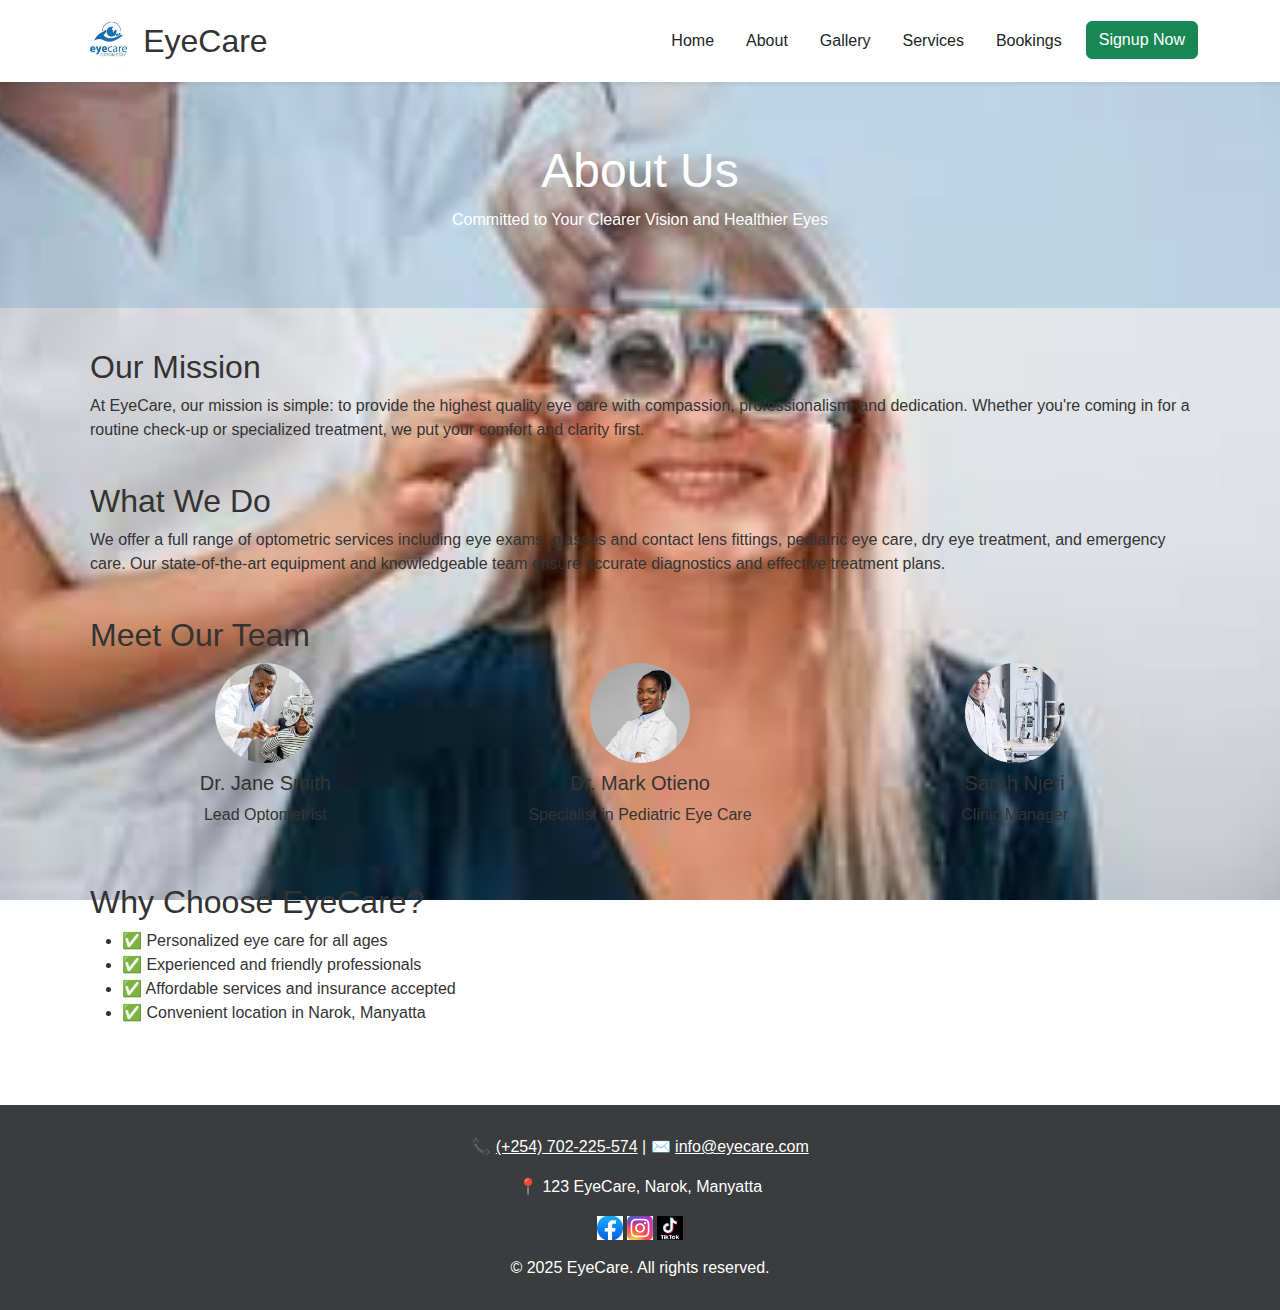
<file: aboutus.html>
<!DOCTYPE html>
<html lang="en">
<head>
  <meta charset="UTF-8" />
  <meta name="viewport" content="width=device-width, initial-scale=1.0"/>
  <title>About Us | EyeCare</title>

  <!-- Bootstrap CSS -->
  <link href="https://cdn.jsdelivr.net/npm/bootstrap@5.3.0/dist/css/bootstrap.min.css" rel="stylesheet">

  <!-- Bootstrap JS Bundle -->
  <script src="https://cdn.jsdelivr.net/npm/bootstrap@5.3.0/dist/js/bootstrap.bundle.min.js"></script>

  <style>
    body {
      font-family: Arial, sans-serif;
      background: url("back.jpeg") no-repeat center center fixed;
      background-size: cover;
      margin: 0;
      padding: 0;
      color: #333;
    
    }

    .about-header {
      background-color: #0077cc2a;
      color: white;
      padding: 60px 20px;
      text-align: center;
    }

    .about-header h1 {
      font-size: 3rem;
    }

    .about-content {
      padding: 40px 20px;
    }

    .about-section {
      margin-bottom: 40px;
    }

    .team-member {
      text-align: center;
    }

    .team-member img {
      width: 100px;
      height: 100px;
      object-fit: cover;
      border-radius: 50%;
    }

    footer {
      background-color: #3a3c3d;
      color: white;
      text-align: center;
      padding: 30px 20px;
    }

    a {
      color: #fff;
    }

    a:hover {
      text-decoration: underline;
    }
  </style>
</head>
<body>

  <!-- Header / Navbar -->
  <header class="bg-white shadow-sm">
    <div class="container d-flex justify-content-between align-items-center py-3">
      <div class="logo d-flex align-items-center">
        <a href="home.html">
          <img src="logo.jpeg" alt="EyeCare Logo" height="50">
        </a>
        <h2 class="ms-2 mb-0">EyeCare</h2>
      </div>

      <nav>
        <ul class="nav">
          <li class="nav-item"><a class="nav-link text-dark" href="home.html">Home</a></li>
          <li class="nav-item"><a class="nav-link text-dark" href="aboutus.html">About</a></li>
          <li class="nav-item"><a class="nav-link text-dark" href="#">Gallery</a></li>
          <li class="nav-item"><a class="nav-link text-dark" href="#">Services</a></li>
          <li class="nav-item"><a class="nav-link text-dark" href="booking.html">Bookings</a></li>
          <li class="nav-item"><a href="accounts.html" class="btn btn-success ms-2">Signup Now</a></li>
        </ul>
      </nav>
    </div>
  </header>

  <!-- About Us Hero -->
  <div class="about-header">
    <h1>About Us</h1>
    <p>Committed to Your Clearer Vision and Healthier Eyes</p>
  </div>

  <!-- About Content -->
  <div class="container about-content">
    
    <div class="about-section">
      <h2>Our Mission</h2>
      <p>At EyeCare, our mission is simple: to provide the highest quality eye care with compassion, professionalism, and dedication. Whether you're coming in for a routine check-up or specialized treatment, we put your comfort and clarity first.</p>
    </div>

    <div class="about-section">
      <h2>What We Do</h2>
      <p>We offer a full range of optometric services including eye exams, glasses and contact lens fittings, pediatric eye care, dry eye treatment, and emergency care. Our state-of-the-art equipment and knowledgeable team ensure accurate diagnostics and effective treatment plans.</p>
    </div>

    <div class="about-section">
      <h2>Meet Our Team</h2>
      <div class="row text-center">
        <div class="col-md-4 team-member">
          <img src="doc1.jpeg" alt="Dr. Jane Smith">
          <h5 class="mt-2">Dr. Jane Smith</h5>
          <p>Lead Optometrist</p>
        </div>
        <div class="col-md-4 team-member">
          <img src="doc3.jpeg" alt="Dr. Mark Otieno">
          <h5 class="mt-2">Dr. Mark Otieno</h5>
          <p>Specialist in Pediatric Eye Care</p>
        </div>
        <div class="col-md-4 team-member">
          <img src="doc2.jpeg" alt="Sarah Njeri">
          <h5 class="mt-2">Sarah Njeri</h5>
          <p>Clinic Manager</p>
        </div>
      </div>
    </div>

    <div class="about-section">
      <h2>Why Choose EyeCare?</h2>
      <ul>
        <li>✅ Personalized eye care for all ages</li>
        <li>✅ Experienced and friendly professionals</li>
        <li>✅ Affordable services and insurance accepted</li>
        <li>✅ Convenient location in Narok, Manyatta</li>
      </ul>
    </div>
  </div>

  <!-- Footer -->
  <footer>
    <p><strong>📞</strong> <a href="tel:+254702225574">(+254) 702-225-574</a> |
       <strong>✉️</strong> <a href="mailto:info@eyecare.com">info@eyecare.com</a></p>
    <p>📍 123 EyeCare, Narok, Manyatta</p>
    <div class="mt-3">
      <a href="#"><img src="fbicon.jpeg" alt="Facebook" height="24"></a>
      <a href="#"><img src="instaicon.jpeg" alt="Instagram" height="24"></a>
      <a href="#"><img src="tikicon.png" alt="TikTok" height="24"></a>
    </div>
    <p class="mt-3 mb-0">&copy; 2025 EyeCare. All rights reserved.</p>
  </footer>

</body>
</html>
</file>
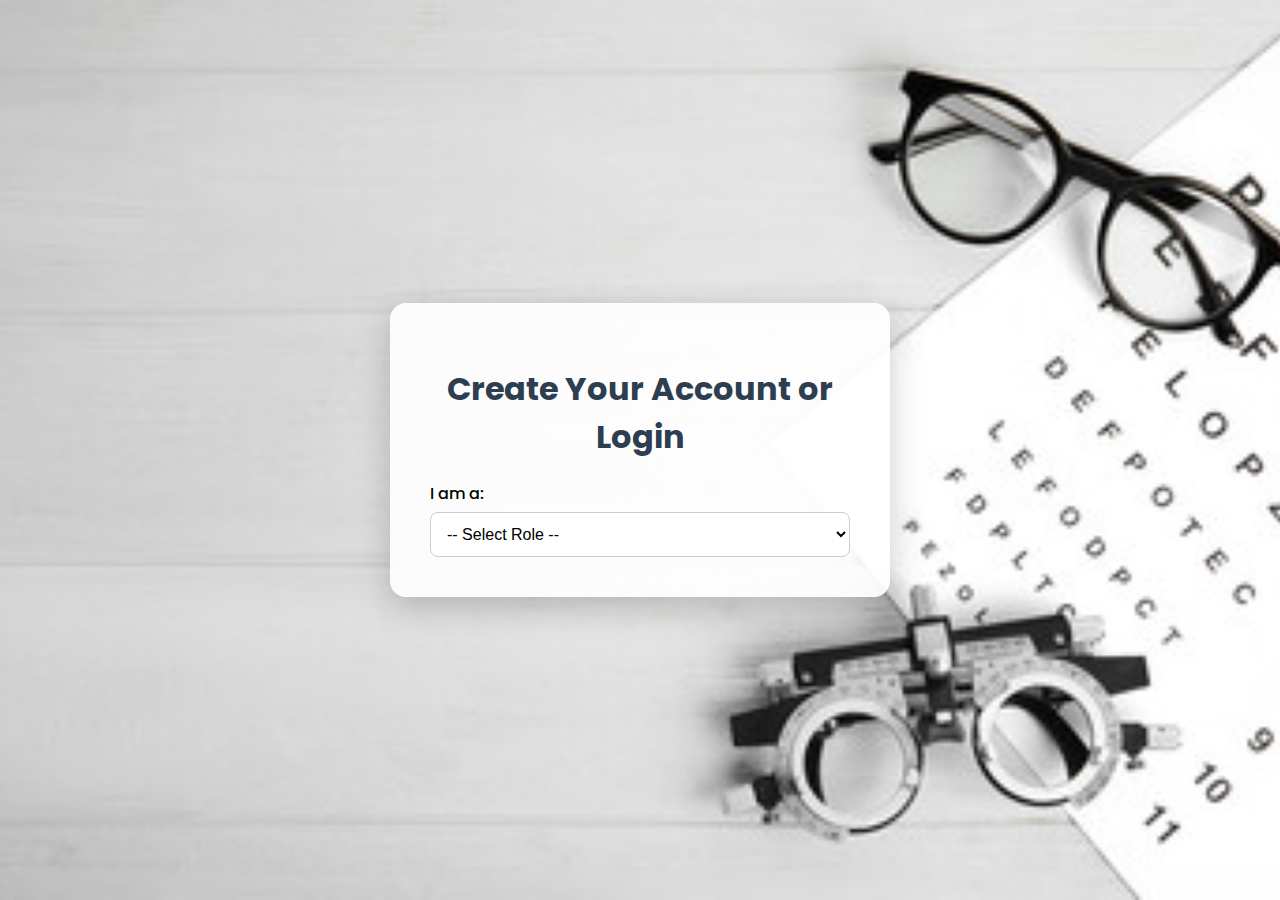
<file: accounts.html>
<!DOCTYPE html>
<html lang="en">
<head>
  <meta charset="UTF-8" />
  <title>Signup & Login Page</title>
  <meta name="viewport" content="width=device-width, initial-scale=1" />

  <!-- Google Font -->
  <link href="https://fonts.googleapis.com/css2?family=Poppins:wght@300;500;600&display=swap" rel="stylesheet" />

  <style>
    * {
      box-sizing: border-box;
    }
    body {
      margin: 0;
      font-family: 'Poppins', sans-serif;
      background: url("bac.jpg") no-repeat center center fixed;
      background-size: cover;
      display: flex;
      justify-content: center;
      align-items: center;
      min-height: 100vh;
    }
    .container {
      background: rgba(255, 255, 255, 0.9);
      padding: 40px;
      border-radius: 16px;
      box-shadow: 0 10px 35px rgba(0, 0, 0, 0.2);
      width: 100%;
      max-width: 500px;
      animation: fadeIn 1s ease-in-out;
    }
    @keyframes fadeIn {
      from {
        opacity: 0;
        transform: translateY(20px);
      }
      to {
        opacity: 1;
        transform: translateY(0);
      }
    }
    h1,
    h2 {
      text-align: center;
      color: #2c3e50;
      margin-bottom: 20px;
    }
    label {
      font-weight: 500;
      margin-top: 15px;
      display: block;
    }
    input,
    select {
      width: 100%;
      padding: 12px;
      margin-top: 6px;
      border: 1px solid #ccc;
      border-radius: 8px;
      font-size: 1em;
      background-color: #f9f9f9;
      transition: border-color 0.3s;
    }
    input:focus,
    select:focus {
      outline: none;
      border-color: #3498db;
    }
    select {
      background-color: #fff;
    }
    button {
      margin-top: 20px;
      width: 100%;
      padding: 12px;
      border: none;
      background-color: #3498db;
      color: white;
      font-size: 1em;
      border-radius: 8px;
      cursor: pointer;
      transition: background-color 0.3s;
    }
    button:hover {
      background-color: #2980b9;
    }
    .role-form {
      display: none;
    }
    .error {
      color: red;
      font-size: 0.9em;
      margin-top: 5px;
    }
    .form-section {
      margin-top: 20px;
    }
    .toggle-login-signup {
      margin-top: 15px;
      text-align: center;
      font-size: 0.9em;
      color: #555;
    }
    .toggle-login-signup a {
      color: #3498db;
      cursor: pointer;
      text-decoration: none;
      font-weight: 600;
    }
    .toggle-login-signup a:hover {
      text-decoration: underline;
    }
  </style>
</head>
<body>
  <div class="container">
    <h1>Create Your Account or Login</h1>

    <label for="role">I am a:</label>
    <select id="role" onchange="onRoleChange()">
      <option value="">-- Select Role --</option>
      <option value="doctor">Doctor</option>
      <option value="patient">Patient</option>
    </select>

    <!-- Doctor Signup -->
    <form
      id="doctorSignupForm"
      class="role-form form-section"
      onsubmit="return validateDoctorForm()"
      action="http://localhost:8000/signup_doctor.php"
      method="POST"
    >
      <h2>Doctor Signup</h2>

      <label>Full Name</label>
      <input type="text" name="name" required />

      <label>Email</label>
      <input type="email" id="doctorSignupEmail" name="email" required />

      <label>Specialization</label>
      <input type="text" name="specialization" required />

      <label>Medical License No</label>
      <input type="text" name="license" required />

      <label>Password</label>
      <input type="password" id="doctorSignupPassword" name="password" required />

      <span id="doctorSignupError" class="error"></span>

      <button type="submit">Register as Doctor</button>

      <div class="toggle-login-signup">
        Already have an account?
        <a onclick="switchForm('doctor', 'login')">Login here</a>
      </div>
    </form>

    <!-- Doctor Login -->
    <form
      id="doctorLoginForm"
      class="role-form form-section"
      onsubmit="return validateDoctorLogin()"
      action="http://localhost:8000/login_doctor.php"
      method="POST"
    >
      <h2>Doctor Login</h2>

      <label>Email</label>
      <input type="email" id="doctorLoginEmail" name="email" required />

      <label>Password</label>
      <input type="password" id="doctorLoginPassword" name="password" required />

      <span id="doctorLoginError" class="error"></span>

      <button type="submit">Login as Doctor</button>

      <div class="toggle-login-signup">
        Don't have an account?
        <a onclick="switchForm('doctor', 'signup')">Sign up here</a>
      </div>
    </form>

    <!-- Patient Signup -->
    <form
    id="patientSignupForm"
    class="role-form form-section"
    onsubmit="return validatePatientForm()"
    action="http://localhost:8000/signup_patient.php"
    method="POST"
  >
  
      <h2>Patient Signup</h2>

      <label>Full Name</label>
      <input type="text" name="name" required />

      <label>Email</label>
      <input type="email" id="patientSignupEmail" name="email" required />

      <label>Age</label>
      <input type="number" name="age" required />

      <label>Gender</label>
      <select name="gender" required>
        <option value="">Select</option>
        <option value="male">Male</option>
        <option value="female">Female</option>
        <option value="other">Other</option>
      </select>

      <label>Password</label>
      <input type="password" id="patientSignupPassword" name="password" required />

      <span id="patientSignupError" class="error"></span>

      <button type="submit">Register as Patient</button>

      <div class="toggle-login-signup">
        Already have an account?
        <a onclick="switchForm('patient', 'login')">Login here</a>
      </div>
    </form>

    <!-- Patient Login -->
    <form
      id="patientLoginForm"
      class="role-form form-section"
      onsubmit="return validatePatientLogin()"
      action="http://localhost:8000/login_patient.php"
      method="POST"
    >
      <h2>Patient Login</h2>

      <label>Email</label>
      <input type="email" id="patientLoginEmail" name="email" required />

      <label>Password</label>
      <input type="password" id="patientLoginPassword" name="password" required />

      <span id="patientLoginError" class="error"></span>

      <button type="submit">Login as Patient</button>

      <div class="toggle-login-signup">
        Don't have an account?
        <a onclick="switchForm('patient', 'signup')">Sign up here</a>
      </div>
    </form>
  </div>

  <script>
    // Show relevant form on role select
    function onRoleChange() {
      const role = document.getElementById('role').value;
      if (!role) {
        hideAllForms();
        return;
      }
      // Default show Signup form on role change
      switchForm(role, 'signup');
    }

    function hideAllForms() {
      ['doctorSignupForm', 'doctorLoginForm', 'patientSignupForm', 'patientLoginForm'].forEach(
        (id) => (document.getElementById(id).style.display = 'none')
      );
    }

    // Toggle between signup and login forms
    function switchForm(role, formType) {
      hideAllForms();
      const formId = role + (formType === 'signup' ? 'SignupForm' : 'LoginForm');
      document.getElementById(formId).style.display = 'block';
    }

    // Validation for doctor signup
    function validateDoctorForm() {
      const email = document.getElementById('doctorSignupEmail').value;
      const password = document.getElementById('doctorSignupPassword').value;
      const errorSpan = document.getElementById('doctorSignupError');

      if (!email.includes('@')) {
        errorSpan.textContent = 'Please enter a valid email.';
        return false;
      }
      if (password.length < 6) {
        errorSpan.textContent = 'Password must be at least 6 characters.';
        return false;
      }
      errorSpan.textContent = '';
      return true;
    }

    // Validation for doctor login
    function validateDoctorLogin() {
      const email = document.getElementById('doctorLoginEmail').value;
      const password = document.getElementById('doctorLoginPassword').value;
      const errorSpan = document.getElementById('doctorLoginError');

      if (!email.includes('@')) {
        errorSpan.textContent = 'Please enter a valid email.';
        return false;
      }
      if (password.length < 6) {
        errorSpan.textContent = 'Password must be at least 6 characters.';
        return false;
      }
      errorSpan.textContent = '';
      return true;
    }

    // Validation for patient signup
    function validatePatientForm() {
      const email = document.getElementById('patientSignupEmail').value;
      const password = document.getElementById('patientSignupPassword').value;
      const errorSpan = document.getElementById('patientSignupError');

      if (!email.includes('@')) {
        errorSpan.textContent = 'Please enter a valid email.';
        return false;
      }
      if (password.length < 6) {
        errorSpan.textContent = 'Password must be at least 6 characters.';
        return false;
      }
      errorSpan.textContent = '';
      return true;
    }

    // Validation for patient login
    function validatePatientLogin() {
      const email = document.getElementById('patientLoginEmail').value;
      const password = document.getElementById('patientLoginPassword').value;
      const errorSpan = document.getElementById('patientLoginError');

      if (!email.includes('@')) {
        errorSpan.textContent = 'Please enter a valid email.';
        return false;
      }
      if (password.length < 6) {
        errorSpan.textContent = 'Password must be at least 6 characters.';
        return false;
      }
      errorSpan.textContent = '';
      return true;
    }

    // Initialize: hide all forms at page load
    window.onload = () => {
      hideAllForms();
    };
  </script>
</body>
</html>
</file>
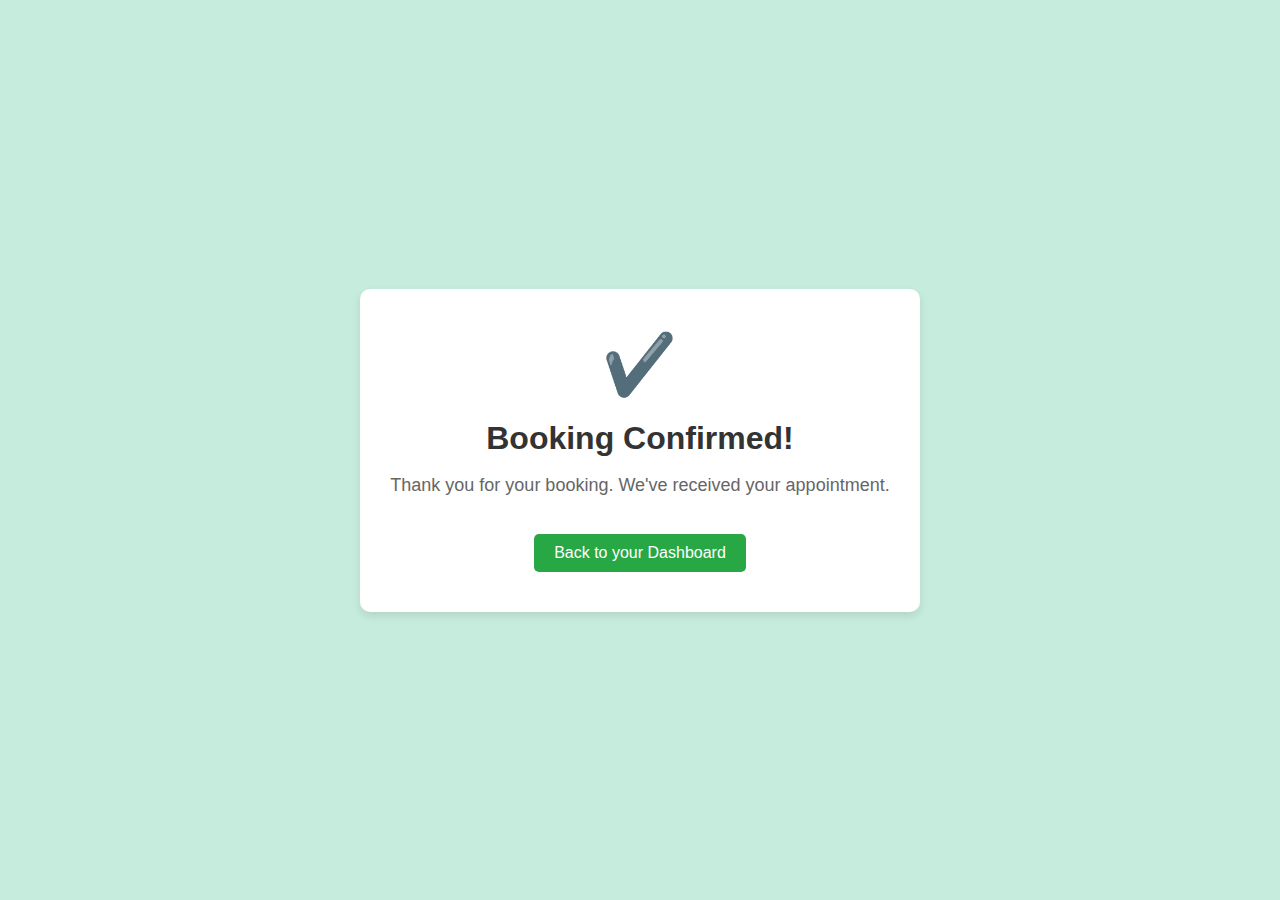
<file: booking-success.html>
<!DOCTYPE html>
<html lang="en">
<head>
  <meta charset="UTF-8">
  <meta name="viewport" content="width=device-width, initial-scale=1">
  <title>Booking Successful</title>
  <style>
    body {
      font-family: Arial, sans-serif;
      background-color: #c6ecde;
      margin: 0;
      padding: 0;
      display: flex;
      flex-direction: column;
      justify-content: center;
      align-items: center;
      height: 100vh;
    }
    .success-container {
      background: white;
      padding: 40px 30px;
      border-radius: 10px;
      text-align: center;
      box-shadow: 0 4px 8px rgba(0,0,0,0.1);
    }
    .success-icon {
      font-size: 60px;
      color: green;
    }
    h1 {
      margin: 20px 0 10px;
      color: #333;
    }
    p {
      font-size: 18px;
      color: #666;
    }
    a.button {
      display: inline-block;
      margin-top: 20px;
      padding: 10px 20px;
      background-color: #28a745;
      color: white;
      text-decoration: none;
      border-radius: 5px;
    }
    a.button:hover {
      background-color: #218838;
    }
  </style>
</head>
<body>
  <div class="success-container">
    <div class="success-icon">✔️</div>
    <h1>Booking Confirmed!</h1>
    <p>Thank you for your booking. We've received your appointment.</p>
    <a href="patient_dashboard.html" class="button">Back to your Dashboard</a>
  </div>
</body>
</html>
</file>
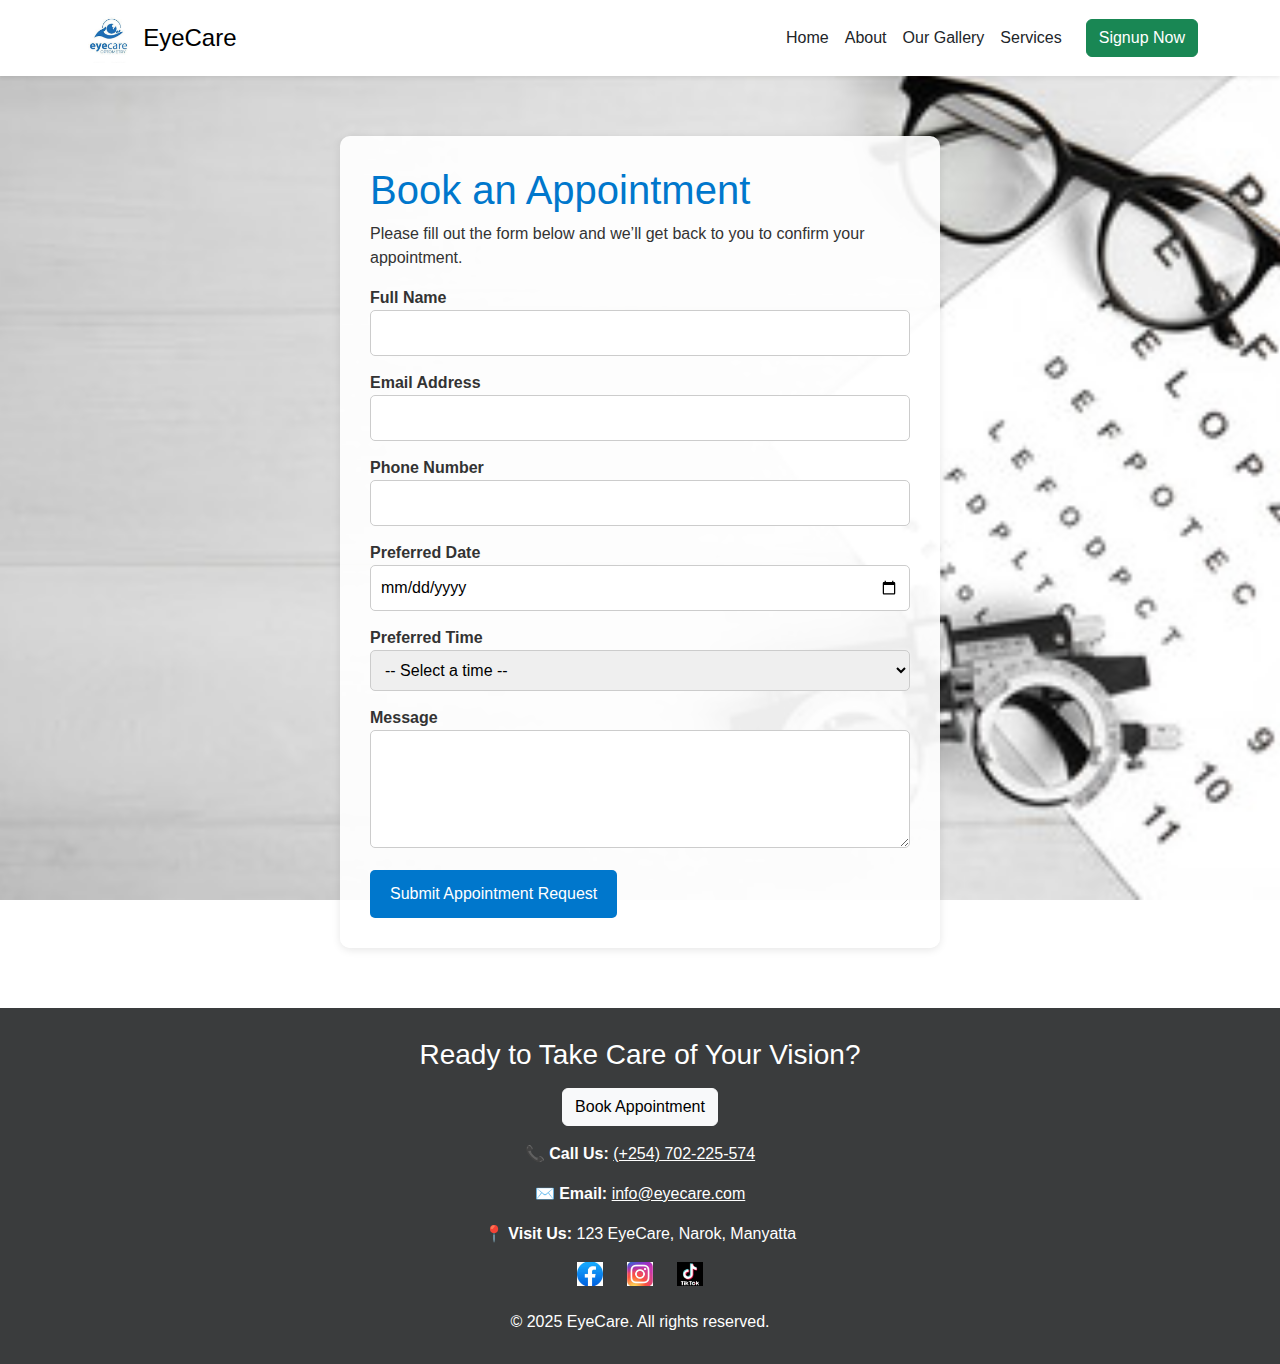
<file: booking.html>
<!DOCTYPE html>
<html lang="en">
<head>
  <meta charset="UTF-8" />
  <meta name="viewport" content="width=device-width, initial-scale=1.0"/>
  <title>Book Appointment | EyeCare</title>

  <!-- Bootstrap CSS -->
  <link href="https://cdn.jsdelivr.net/npm/bootstrap@5.3.0/dist/css/bootstrap.min.css" rel="stylesheet">

  <!-- Bootstrap JS Bundle -->
  <script src="https://cdn.jsdelivr.net/npm/bootstrap@5.3.0/dist/js/bootstrap.bundle.min.js"></script>

  <style>
    body {
      font-family: Arial, sans-serif;
      background: url("bac.jpg") no-repeat center center fixed;
      background-size: cover;
      margin: 0;
      padding: 0;
      color: #333;
    }

    main {
      max-width: 600px;
      margin: 60px auto;
      background: rgba(255, 255, 255, 0.92);
      padding: 30px;
      box-shadow: 0 2px 8px rgba(0, 0, 0, 0.1);
      border-radius: 10px;
    }

    h1 {
      color: #0077cc;
    }

    form label {
      font-weight: bold;
    }

    form input, form select, form textarea {
      width: 100%;
      padding: 10px;
      margin-bottom: 15px;
      border: 1px solid #ccc;
      border-radius: 5px;
    }

    button {
      background-color: #0077cc;
      color: white;
      padding: 12px 20px;
      border: none;
      border-radius: 5px;
      font-size: 16px;
    }

    button:hover {
      background-color: #005fa3;
    }

    footer {
        background-color: #3a3c3d;
      color: white;
      text-align: center;
      padding: 30px 20px;
      margin-top: 40px;
    }

    .footer-contact a {
      color: white;
      text-decoration: underline;
    }

    .social-icons img {
      margin: 0 10px;
    }
  </style>
</head>

<body>

  <!-- Responsive Navbar with Hamburger Menu -->
<nav class="navbar navbar-expand-lg navbar-light bg-white shadow-sm">
  <div class="container">
    
    <!-- Logo and Brand -->
    <a class="navbar-brand d-flex align-items-center" href="home.html">
      <img src="logo.jpeg" alt="EyeCare Logo" height="50">
      <span class="ms-2 h4 mb-0">EyeCare</span>
    </a>

    <!-- Toggler for small screens -->
    <button class="navbar-toggler" type="button" data-bs-toggle="collapse" data-bs-target="#navbarNav"
      aria-controls="navbarNav" aria-expanded="false" aria-label="Toggle navigation">
      <span class="navbar-toggler-icon"></span>
    </button>

    <!-- Collapsible Menu -->
    <div class="collapse navbar-collapse" id="navbarNav">
      <ul class="navbar-nav ms-auto align-items-lg-center">
        <li class="nav-item">
          <a class="nav-link text-dark" href="home.html">Home</a>
        </li>
        <li class="nav-item">
          <a class="nav-link text-dark" href="aboutus.html">About</a>
        </li>
        <li class="nav-item">
          <a class="nav-link text-dark" href="gallery.html">Our Gallery</a>
        </li>
        <li class="nav-item">
          <a class="nav-link text-dark" href="services.html">Services</a>
        </li>
        <li class="nav-item">
          <a href="accounts.html" class="btn btn-success ms-lg-3 mt-2 mt-lg-0">Signup Now</a>
        </li>
      </ul>
    </div>

  </div>
</nav>


  <!-- Booking Form -->
  <main>
    <h1>Book an Appointment</h1>
    <p>Please fill out the form below and we’ll get back to you to confirm your appointment.</p>

    <form action="submit-appointment.php" method="post">
      
      <label for="name">Full Name</label>
      <input type="text" id="name" name="name" required />

      <label for="email">Email Address</label>
      <input type="email" id="email" name="email" required />

      <label for="phone">Phone Number</label>
      <input type="tel" id="phone" name="phone" required />

      <label for="date">Preferred Date</label>
      <input type="date" id="date" name="date" required />

      <label for="time">Preferred Time</label>
      <select id="time" name="time" required>
        <option value="">-- Select a time --</option>
        <option>9:00 AM</option>
        <option>10:00 AM</option>
        <option>11:00 AM</option>
        <option>1:00 PM</option>
        <option>2:00 PM</option>
        <option>3:00 PM</option>
        <option>4:00 PM</option>
      </select>

      <label for="message">Message</label>
      <textarea id="message" name="message" rows="4"></textarea>

      <button type="submit">Submit Appointment Request</button>
    </form>
  </main>

  <!-- Footer -->
  <footer>
    <h3 class="mb-3">Ready to Take Care of Your Vision?</h3>
    <a href="booking.html" class="btn btn-light mb-3">Book Appointment</a>

    <div class="footer-contact">
      <p><strong>📞 Call Us:</strong> <a href="tel:+254702225574">(+254) 702-225-574</a></p>
      <p><strong>✉️ Email:</strong> <a href="mailto:info@eyecare.com">info@eyecare.com</a></p>
      <p><strong>📍 Visit Us:</strong> 123 EyeCare, Narok, Manyatta</p>
    </div>

    <div class="social-icons mt-3">
      <a href="#"><img src="fbicon.jpeg" alt="Facebook" height="24"></a>
      <a href="#"><img src="instaicon.jpeg" alt="Instagram" height="24"></a>
      <a href="#"><img src="tikicon.png" alt="TikTok" height="24"></a>
    </div>

    <p class="mt-4 mb-0">&copy; 2025 EyeCare. All rights reserved.</p>
  </footer>

</body>
</html>
</file>
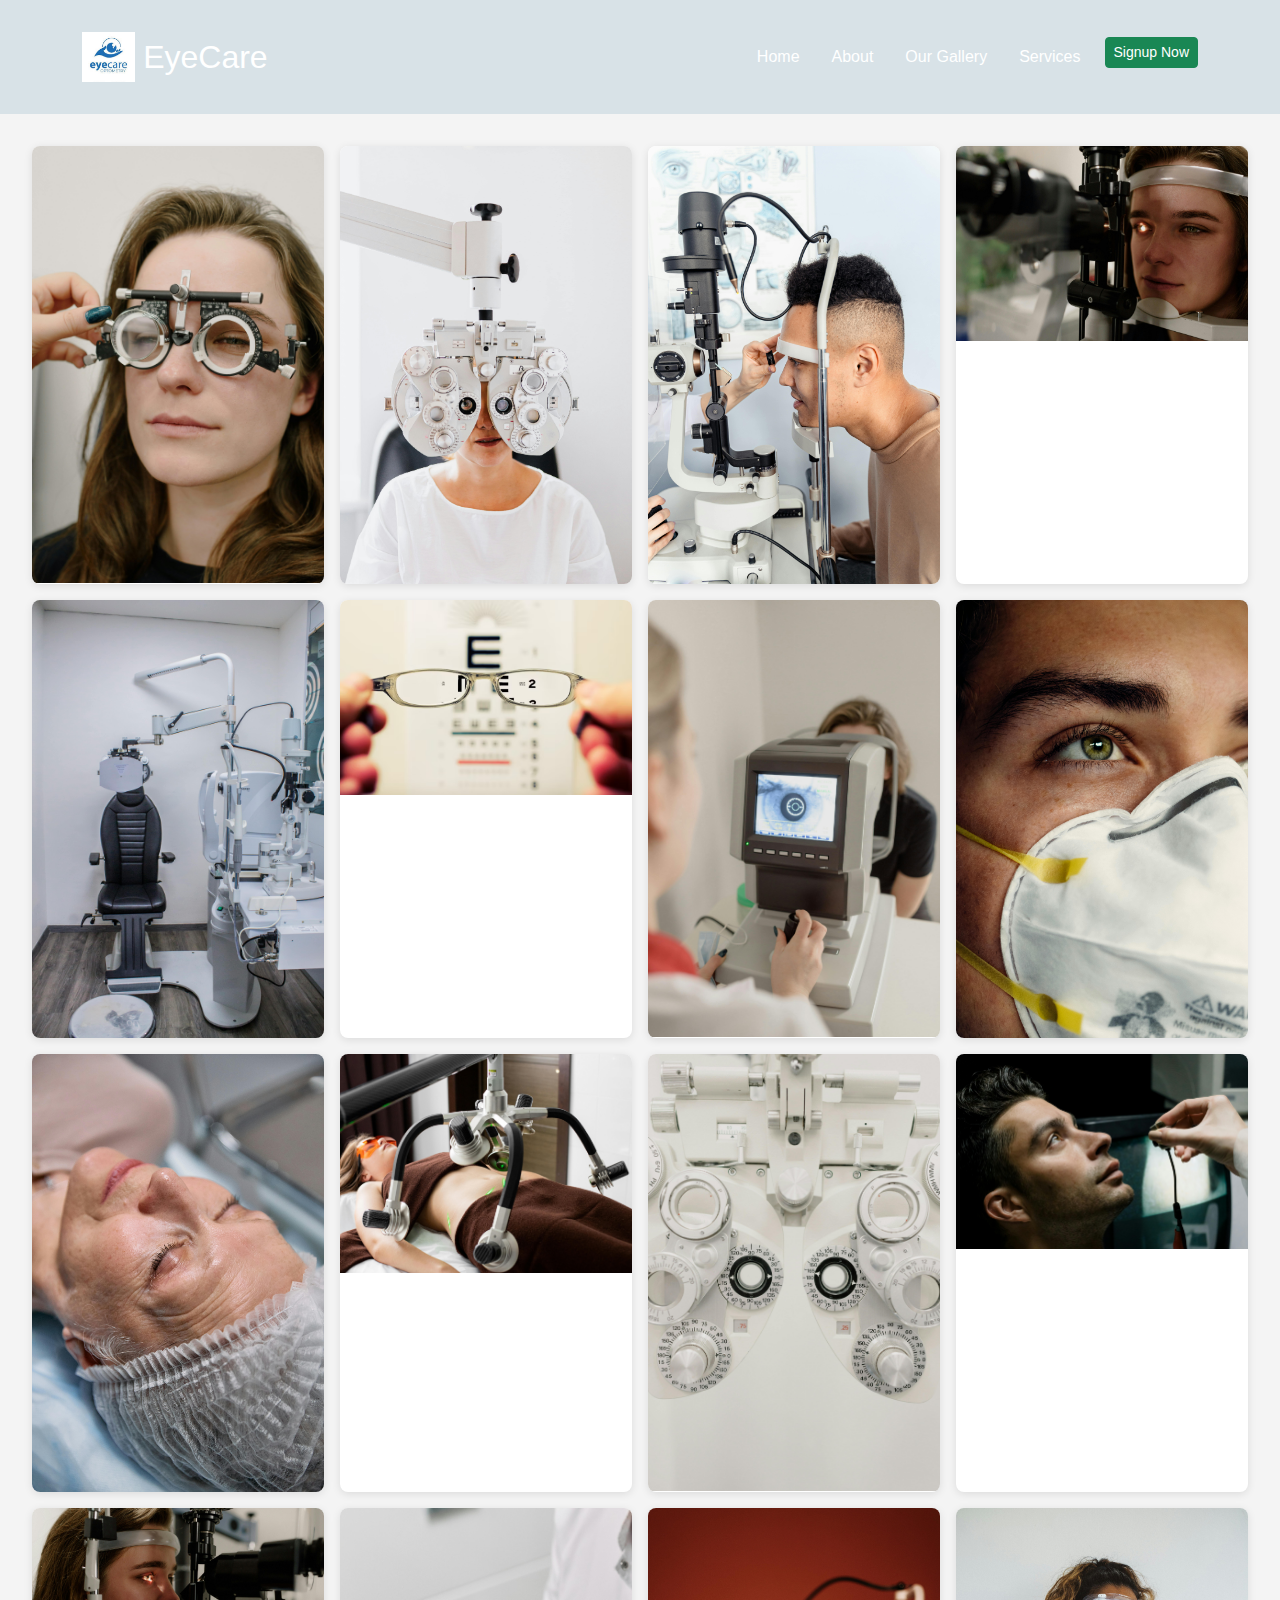
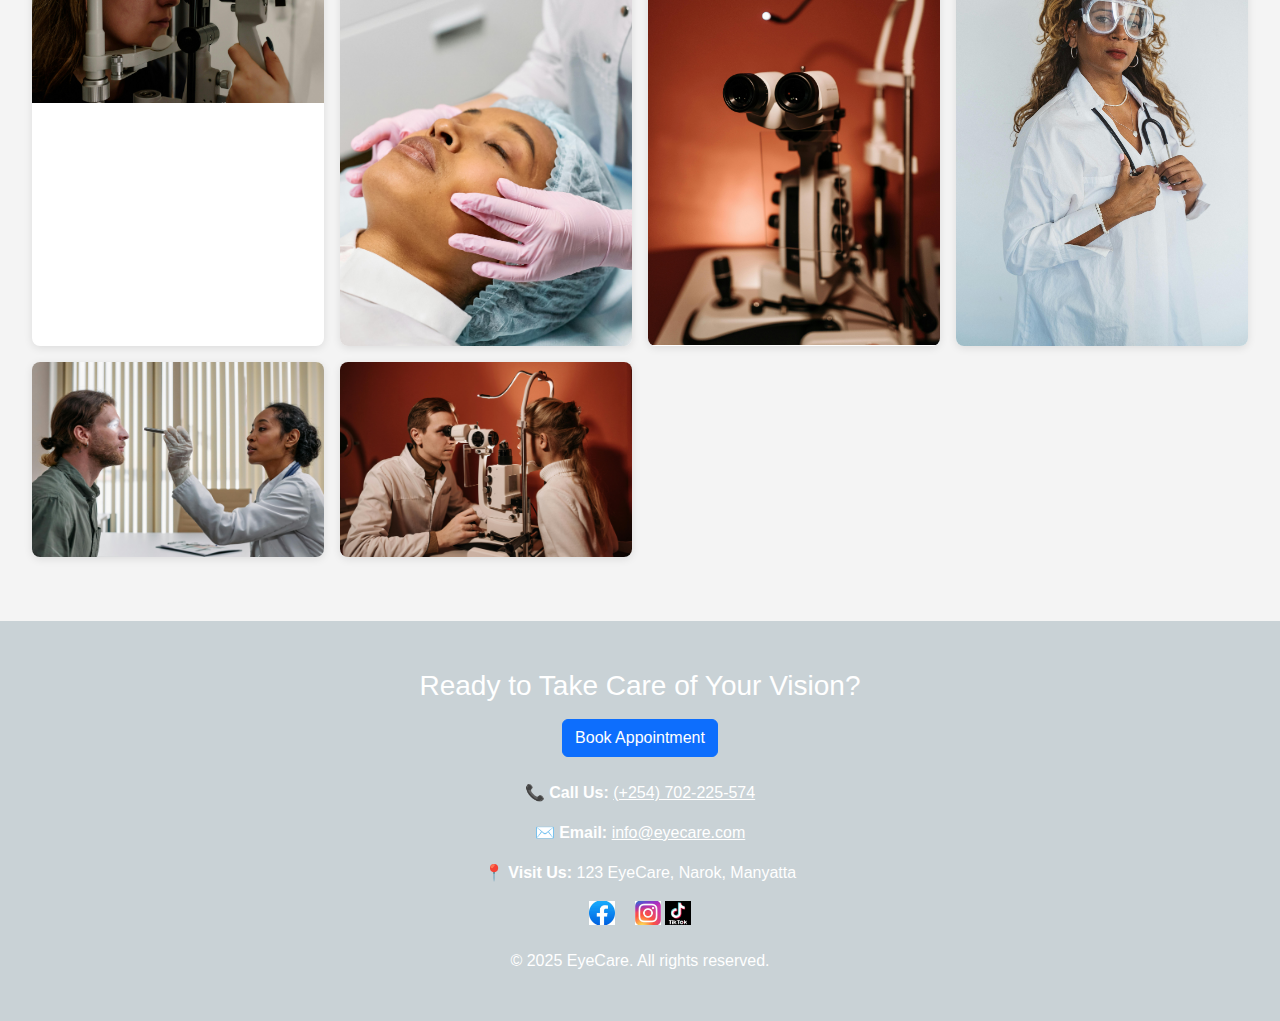
<file: gallery.html>
<!DOCTYPE html>
<html lang="en">
<head>
  <meta charset="UTF-8" />
  <meta name="viewport" content="width=device-width, initial-scale=1.0"/>
  <title>Gallery | EyeCare</title>

  <!-- Bootstrap CSS (CDN) -->
  <link href="https://cdn.jsdelivr.net/npm/bootstrap@5.3.0/dist/css/bootstrap.min.css" rel="stylesheet">

  <style>
    * {
      box-sizing: border-box;
      margin: 0;
      padding: 0;
      font-family: 'Arial', sans-serif;
    }

    body {
      background: #f4f4f4;
      color: #333;
    }

    header {
      background-color: #d8e2e7;
      color: white;
      text-align: center;
      padding: 2rem 1rem;
    }

    header h1 {
      font-size: 2.5rem;
      margin-bottom: 0.5rem;
    }

    .gallery {
      display: grid;
      grid-template-columns: repeat(auto-fit, minmax(250px, 1fr));
      gap: 1rem;
      padding: 2rem;
    }

    .gallery-item {
      overflow: hidden;
      border-radius: 8px;
      box-shadow: 0 2px 8px rgba(0,0,0,0.1);
      background: white;
    }

    .gallery-item img {
      width: 100%;
      height: auto;
      display: block;
      transition: transform 0.3s ease;
    }

    .gallery-item img:hover {
      transform: scale(1.05);
    }

    footer {
      text-align: center;
      padding: 1rem;
      background-color: #c9d2d6;
      color: white;
      margin-top: 2rem;
    }
  </style>
</head>

<body>

  <!-- Header -->
  <header>
    <div class="container d-flex justify-content-between align-items-center flex-wrap">
      <div class="d-flex align-items-center mb-2 mb-md-0">
        <a href="home.html">
          <img src="logo.jpeg" alt="EyeCare Logo" height="50">
        </a>
        <h2 class="ms-2 mb-0">EyeCare</h2>
      </div>
      <nav>
        <ul class="nav">
          <li class="nav-item"><a class="nav-link text-white" href="home.html">Home</a></li>
          <li class="nav-item"><a class="nav-link text-white" href="aboutus.html">About</a></li>
          <li class="nav-item"><a class="nav-link text-white" href="gallery.html">Our Gallery</a></li>
          <li class="nav-item"><a class="nav-link text-white" href="services.html">Services</a></li>
          <li class="nav-item">
            <a href="accounts.html" class="btn btn-success btn-sm ms-2">Signup Now</a>
          </li>
        </ul>
      </nav>
    </div>
  </header>

  <!-- Gallery Section -->
  <section class="gallery">
    <div class="gallery-item"><img src="gal1.jpg" alt="Clinic Exterior"/></div>
    <div class="gallery-item"><img src="gal2.jpg" alt="Waiting Area"/></div>
    <div class="gallery-item"><img src="gal3.jpg" alt="Eye Exam Room"/></div>
    <div class="gallery-item"><img src="gal4.jpg" alt="Optometrist at Work"/></div>
    <div class="gallery-item"><img src="gal5.jpg" alt="Eyewear Selection"/></div>
    <div class="gallery-item"><img src="gal6.avif" alt="Vision Test"/></div>
    <div class="gallery-item"><img src="gal7.jpg" alt="Clinic Equipment"/></div>
    <div class="gallery-item"><img src="gal8.jpg" alt="Patient Consultation"/></div>
    <div class="gallery-item"><img src="gal9.jpg" alt="Waiting Room View"/></div>
    <div class="gallery-item"><img src="gal10.jpg" alt="Optical Showcase"/></div>
    <div class="gallery-item"><img src="gal11.jpg" alt="Children Eye Check"/></div>
    <div class="gallery-item"><img src="gal12.jpg" alt="Digital Eye Exam"/></div>
    <div class="gallery-item"><img src="gal13.jpg" alt="Clinic Front"/></div>
    <div class="gallery-item"><img src="gal14.jpg" alt="Reception Area"/></div>
    <div class="gallery-item"><img src="gal15.jpg" alt="Modern Tools"/></div>
    <div class="gallery-item"><img src="gal16.jpg" alt="Doctor at Work"/></div>
    <div class="gallery-item"><img src="gal17.jpg" alt="Eye Frames Display"/></div>
    <div class="gallery-item"><img src="gal18.jpg" alt="Vision Screening"/></div>
  </section>

  <!-- Footer -->
  <footer class="footer-cta text-white py-5">
    <div class="container text-center">
      <h3 class="mb-3">Ready to Take Care of Your Vision?</h3>
      <a href="#bookings" class="btn btn-primary mb-4">Book Appointment</a>

      <!-- Contact Info -->
      <div class="footer-contact mb-3">
        <p><strong>📞 Call Us:</strong> <a href="tel:+254702225574" class="text-white">(+254) 702-225-574</a></p>
        <p><strong>✉️ Email:</strong> <a href="mailto:info@eyecare.com" class="text-white">info@eyecare.com</a></p>
        <p><strong>📍 Visit Us:</strong> 123 EyeCare, Narok, Manyatta</p>
      </div>

      <!-- Social Icons -->
      <div class="social-icons">
        <a href="#" class="me-3"><img src="fbicon.jpeg" alt="Facebook" height="24"></a>
        <a href="#"><img src="instaicon.jpeg" alt="Instagram" height="24"></a>
        <a href="#"><img src="tikicon.png" alt="TikTok" height="24"></a>
      </div>

      <div class="mt-4">
        <p class="mb-0">&copy; 2025 EyeCare. All rights reserved.</p>
      </div>
    </div>
  </footer>

</body>
</html>
</file>
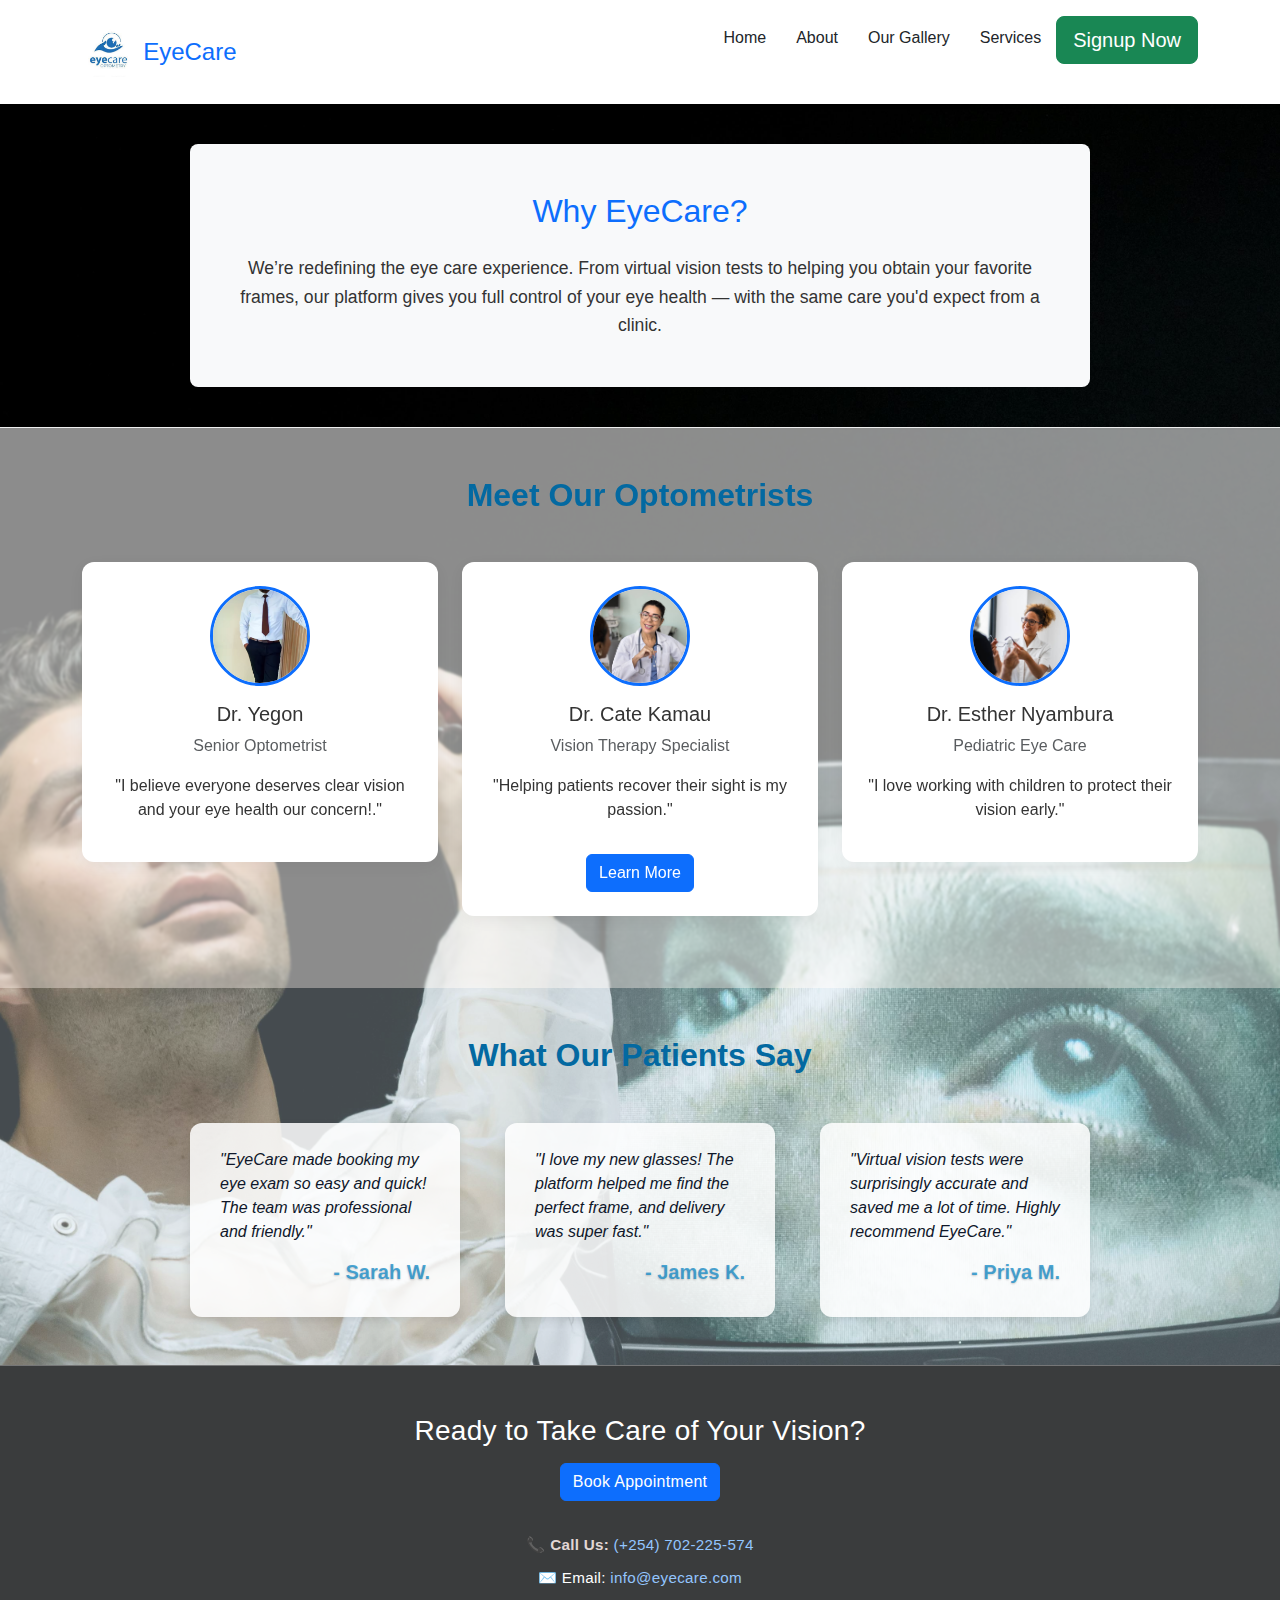
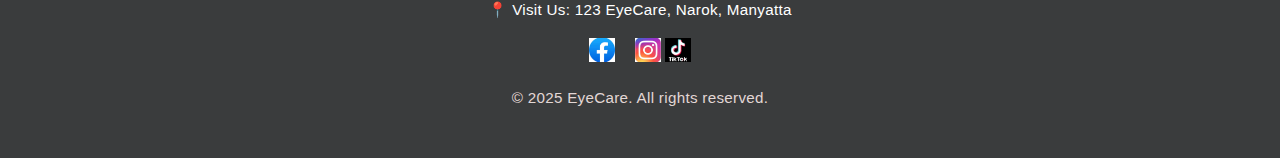
<file: home.html>
<!DOCTYPE html>
<html lang="en">
<head>
  <meta charset="UTF-8" />
  <meta name="viewport" content="width=device-width, initial-scale=1.0"/>
  <title>EyeCare</title>

  <!-- Bootstrap CSS (CDN) -->
  <link href="https://cdn.jsdelivr.net/npm/bootstrap@5.3.0/dist/css/bootstrap.min.css" rel="stylesheet">

  <!-- Bootstrap JS Bundle with Popper -->
<script src="https://cdn.jsdelivr.net/npm/bootstrap@5.3.0/dist/js/bootstrap.bundle.min.js"></script>


  <!-- Custom CSS -->
  <link rel="stylesheet" href="style.css"/>
</head>
<body>

  <!-- Header / Navbar -->
  <header class="bg-white shadow-sm">
    <div class="container d-flex justify-content-between align-items-center py-3">
      <div class="logo d-flex align-items-center">
        <a href="home.html">
          <img src="logo.jpeg" alt="EyeCare Logo" height="50">
        </a>
        <h2 class="ms-2 mb-0">EyeCare</h2>
      </div>
      <nav>
        <ul class="nav">
          <li class="nav-item"><a class="nav-link text-dark" href="#">Home</a></li>
          <li class="nav-item"><a class="nav-link text-dark" href="aboutus.html">About</a></li>
          <li class="nav-item"><a class="nav-link text-dark" href="#">Our Gallery</a></li>
          <li class="nav-item"><a class="nav-link text-dark" href="#">Services</a></li>
        
          <li class="nav-item">
            <a href="accounts.html" class="btn btn-success btn-lg mb-4">Signup Now</a>
          </li>
        </ul>
      </nav>
      
    </div>

  </header>

  <!-- About Section -->
  <section class="about py-5 bg-light text-center">
    <div class="container">
      <h2 class="mb-4">Why EyeCare?</h2>
      <p class="lead">
        We’re redefining the eye care experience. From virtual vision tests to helping you obtain your favorite frames,
        our platform gives you full control of your eye health — with the same care you'd expect from a clinic.
      </p>
    </div>
  </section>

<!-- Meet Our Team Section -->
<section class="team-section py-5 text-center">
    <div class="container">
      <h2 class="mb-5">Meet Our Optometrists</h2>
      <div class="row justify-content-center">
  
        <!-- Team Member 1 -->
        <div class="col-md-4 mb-4">
          <div class="team-card p-4">
            <img src="doc1.png" alt="doc1" class="team-photo mb-3">
            <h5>Dr. Yegon</h5>
            <p class="text-muted">Senior Optometrist</p>
            <p>"I believe everyone deserves clear vision and your eye health our concern!."</p>
            
          </div>
        </div>
  
        <!-- Modal for Dr. Jane -->
        <div class="modal fade" id="modalJane" tabindex="-1" aria-labelledby="modalJaneLabel" aria-hidden="true">
          <div class="modal-dialog modal-dialog-centered">
            <div class="modal-content">
              <div class="modal-header">
                <h5 class="modal-title" id="modalJaneLabel">Dr. Jane Njeri - Senior Optometrist</h5>
                <button type="button" class="btn-close" data-bs-dismiss="modal" aria-label="Close"></button>
              </div>
              <div class="modal-body">
                <p>Dr. Jane Njeri has over 15 years of experience in optometry, specializing in advanced vision correction and patient education. She is passionate about personalized eye care and uses the latest technology to ensure the best outcomes for her patients.</p>
              </div>
            </div>
          </div>
        </div>
  
        <!-- Team Member 2 -->
        <div class="col-md-4 mb-4">
          <div class="team-card p-4">
            <img src="doc2.jpg" alt="Dr. Kamau" class="team-photo mb-3">
            <h5>Dr. Cate Kamau</h5>
            <p class="text-muted">Vision Therapy Specialist</p>
            <p>"Helping patients recover their sight is my passion."</p>
            <button type="button" class="btn btn-primary mt-3" data-bs-toggle="modal" data-bs-target="#modalKamau">
              Learn More
            </button>
          </div>
        </div>
  
        <!-- Modal for Dr. Kamau -->
        <div class="modal fade" id="modalKamau" tabindex="-1" aria-labelledby="modalKamauLabel" aria-hidden="true">
          <div class="modal-dialog modal-dialog-centered">
            <div class="modal-content">
              <div class="modal-header">
                <h5 class="modal-title" id="modalKamauLabel">Dr. Cate Kamau - Vision Therapy Specialist</h5>
                <button type="button" class="btn-close" data-bs-dismiss="modal" aria-label="Close"></button>
              </div>
              <div class="modal-body">
                <p>Dr. Samuel Kamau specializes in vision therapy and rehabilitation. With over 10 years of experience, he has helped many patients improve their visual function through customized therapy programs.</p>
              </div>
            </div>
          </div>
        </div>
  
        <!-- Team Member 3 -->
        <div class="col-md-4 mb-4">
          <div class="team-card p-4">
            <img src="doc3.jpg" alt="Dr. Nyambura" class="team-photo mb-3">
            <h5>Dr. Esther Nyambura</h5>
            <p class="text-muted">Pediatric Eye Care</p>
            <p>"I love working with children to protect their vision early."</p>
            
          </div>
        </div>
  
        <!-- Modal for Dr. Nyambura -->
        <div class="modal fade" id="modalNyambura" tabindex="-1" aria-labelledby="modalNyamburaLabel" aria-hidden="true">
          <div class="modal-dialog modal-dialog-centered">
            <div class="modal-content">
              <div class="modal-header">
                <h5 class="modal-title" id="modalNyamburaLabel">Dr. Esther Nyambura - Pediatric Eye Care</h5>
                <button type="button" class="btn-close" data-bs-dismiss="modal" aria-label="Close"></button>
              </div>
              <div class="modal-body">
                <p>Dr. Esther Nyambura is dedicated to pediatric eye health and early vision care. She ensures children receive compassionate care that sets the foundation for healthy vision throughout their lives.</p>
              </div>
            </div>
          </div>
        </div>
  
      </div>
    </div>
  </section>
  

<!-- Testimonials Section -->
<section class="testimonials py-5">
    <div class="container">
      <h2 class="text-center mb-5">What Our Patients Say</h2>
      <div class="testimonial-cards">
  
        <div class="testimonial-card">
          <p>"EyeCare made booking my eye exam so easy and quick! The team was professional and friendly."</p>
          <h5>- Sarah W.</h5>
        </div>
  
        <div class="testimonial-card">
          <p>"I love my new glasses! The platform helped me find the perfect frame, and delivery was super fast."</p>
          <h5>- James K.</h5>
        </div>
  
        <div class="testimonial-card">
          <p>"Virtual vision tests were surprisingly accurate and saved me a lot of time. Highly recommend EyeCare."</p>
          <h5>- Priya M.</h5>
        </div>
  
      </div>
    </div>
  </section>
  














<!-- CTA Footer -->
<footer class="footer-cta text-white py-5">
    <div class="container text-center">
  
      <!-- Call-to-Action -->
      <h3 class="mb-3">Ready to Take Care of Your Vision?</h3>
      <a href="#bookings" class="btn btn-primary mb-4">Book Appointment</a>
  
      <!-- Contact Info -->
      <div class="footer-contact mb-3">
        <p><strong>📞 Call Us:</strong> <a href="tel:+254702225574">(+254) 702-225-574</a></p>
        <p><strong>✉️ Email:</strong> <a href="mailto:info@eyecare.com">info@eyecare.com</a></p>
        <p><strong>📍 Visit Us:</strong> 123 EyeCare, Narok, Manyatta</p>
      </div>
  
      <!-- Social Icons -->
      <div class="social-icons">
        <a href="#" class="me-3"><img src="fbicon.jpeg" alt="Facebook" height="24"></a>
        <a href="#"><img src="instaicon.jpeg" alt="Instagram" height="24"></a>
        <a href="#"><img src="tikicon.png" alt="Instagram" height="24"></a>
      </div>
  
      <!-- Copyright -->
      <div class="mt-4">
        <p class="mb-0">&copy; 2025 EyeCare. All rights reserved.</p>
      </div>
    </div>
  </footer>
  

</body>
</html>
</file>
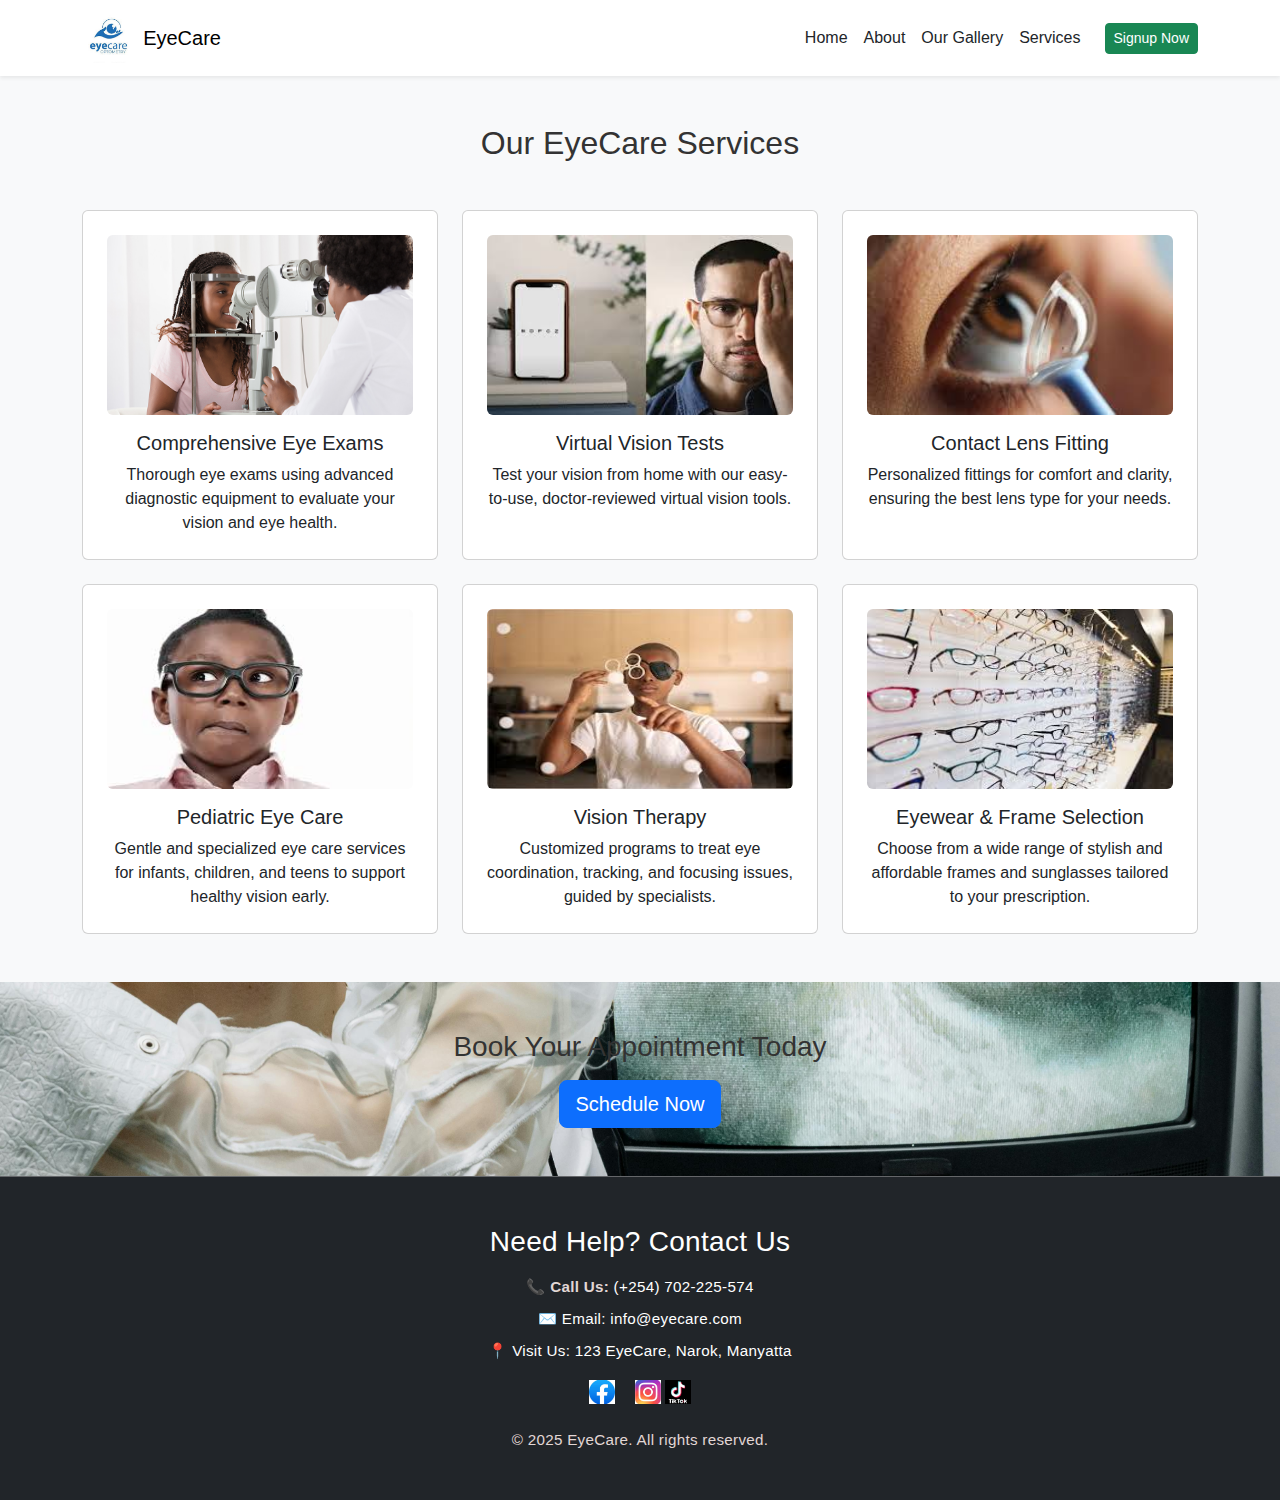
<file: services.html>
<!DOCTYPE html>
<html lang="en">
<head>
  <meta charset="UTF-8" />
  <meta name="viewport" content="width=device-width, initial-scale=1.0"/>
  <title>Our Services | EyeCare</title>

  
  <link href="https://cdn.jsdelivr.net/npm/bootstrap@5.3.0/dist/css/bootstrap.min.css" rel="stylesheet">

 
  <script src="https://cdn.jsdelivr.net/npm/bootstrap@5.3.0/dist/js/bootstrap.bundle.min.js"></script>

  
  <link rel="stylesheet" href="style.css"/>
</head>
<body>
<!-- Responsive Navbar -->
<nav class="navbar navbar-expand-lg navbar-light bg-white shadow-sm">
  <div class="container">
    <!-- Brand/Logo -->
    <a class="navbar-brand d-flex align-items-center" href="home.html">
      <img src="logo.jpeg" alt="EyeCare Logo" height="50">
      <h2 class="ms-2 mb-0 h5">EyeCare</h2>
    </a>

    <!-- Hamburger Button for Mobile -->
    <button class="navbar-toggler" type="button" data-bs-toggle="collapse" data-bs-target="#navbarMenu"
      aria-controls="navbarMenu" aria-expanded="false" aria-label="Toggle navigation">
      <span class="navbar-toggler-icon"></span>
    </button>

    <!-- Navbar Links -->
    <div class="collapse navbar-collapse" id="navbarMenu">
      <ul class="navbar-nav ms-auto align-items-lg-center">
        <li class="nav-item">
          <a class="nav-link text-dark" href="home.html">Home</a>
        </li>
        <li class="nav-item">
          <a class="nav-link text-dark" href="aboutus.html">About</a>
        </li>
        <li class="nav-item">
          <a class="nav-link text-dark" href="gallery.html">Our Gallery</a>
        </li>
        <li class="nav-item">
          <a class="nav-link text-dark" href="services.html">Services</a>
        </li>
        <li class="nav-item">
          <a href="accounts.html" class="btn btn-success btn-sm ms-lg-3 mt-2 mt-lg-0">Signup Now</a>
        </li>
      </ul>
    </div>
  </div>
</nav>

  </div>
</header>

<!-- Services Section -->
<section class="services py-5 bg-light">
  <div class="container">
    <h2 class="text-center mb-5">Our EyeCare Services</h2>
    <div class="row g-4">

      <!-- Service 1 -->
      <div class="col-md-4">
        <div class="card h-100 text-center p-4">
          <img src="service1.jpg" alt="Vision Test" class="card-img-top mb-3 rounded" height="180">
          <h5 class="card-title">Comprehensive Eye Exams</h5>
          <p class="card-text">Thorough eye exams using advanced diagnostic equipment to evaluate your vision and eye health.</p>
        </div>
      </div>

      <!-- Service 2 -->
      <div class="col-md-4">
        <div class="card h-100 text-center p-4">
          <img src="service2.jpeg" alt="Virtual Vision Tests" class="card-img-top mb-3 rounded" height="180">
          <h5 class="card-title">Virtual Vision Tests</h5>
          <p class="card-text">Test your vision from home with our easy-to-use, doctor-reviewed virtual vision tools.</p>
        </div>
      </div>

      <!-- Service 3 -->
      <div class="col-md-4">
        <div class="card h-100 text-center p-4">
          <img src="service3.jpeg" alt="Contact Lenses" class="card-img-top mb-3 rounded" height="180">
          <h5 class="card-title">Contact Lens Fitting</h5>
          <p class="card-text">Personalized fittings for comfort and clarity, ensuring the best lens type for your needs.</p>
        </div>
      </div>

      <!-- Service 4 -->
      <div class="col-md-4">
        <div class="card h-100 text-center p-4">
          <img src="service4.jpeg" alt="Pediatric Care" class="card-img-top mb-3 rounded" height="180">
          <h5 class="card-title">Pediatric Eye Care</h5>
          <p class="card-text">Gentle and specialized eye care services for infants, children, and teens to support healthy vision early.</p>
        </div>
      </div>

      <!-- Service 5 -->
      <div class="col-md-4">
        <div class="card h-100 text-center p-4">
          <img src="service5.jpeg" alt="Vision Therapy" class="card-img-top mb-3 rounded" height="180">
          <h5 class="card-title">Vision Therapy</h5>
          <p class="card-text">Customized programs to treat eye coordination, tracking, and focusing issues, guided by specialists.</p>
        </div>
      </div>

      <!-- Service 6 -->
      <div class="col-md-4">
        <div class="card h-100 text-center p-4">
          <img src="service6.jpeg" alt="Eyewear Selection" class="card-img-top mb-3 rounded" height="180">
          <h5 class="card-title">Eyewear & Frame Selection</h5>
          <p class="card-text">Choose from a wide range of stylish and affordable frames and sunglasses tailored to your prescription.</p>
        </div>
      </div>

    </div>
  </div>
</section>

<!-- Call to Action -->
<section class="text-center py-5">
  <div class="container">
    <h3 class="mb-3">Book Your Appointment Today</h3>
    <a href="booking.html" class="btn btn-primary btn-lg">Schedule Now</a>
  </div>
</section>

<!-- Footer -->
<footer class="footer-cta text-white py-5 bg-dark">
  <div class="container text-center">
    <h3 class="mb-3">Need Help? Contact Us</h3>
    <div class="footer-contact mb-3">
      <p><strong>📞 Call Us:</strong> <a href="tel:+254702225574" class="text-white">(+254) 702-225-574</a></p>
      <p><strong>✉️ Email:</strong> <a href="mailto:info@eyecare.com" class="text-white">info@eyecare.com</a></p>
      <p><strong>📍 Visit Us:</strong> 123 EyeCare, Narok, Manyatta</p>
    </div>

    <!-- Social Icons -->
    <div class="social-icons">
      <a href="#" class="me-3"><img src="fbicon.jpeg" alt="Facebook" height="24"></a>
      <a href="#"><img src="instaicon.jpeg" alt="Instagram" height="24"></a>
      <a href="#"><img src="tikicon.png" alt="TikTok" height="24"></a>
    </div>

    <div class="mt-4">
      <p class="mb-0">&copy; 2025 EyeCare. All rights reserved.</p>
    </div>
  </div>
</footer>

</body>
</html>
</file>
<file: style.css>
/* General Reset and Base Styles */
* {
  margin: 0;
  padding: 0;
  box-sizing: border-box;
}
body {
    font-family: 'Segoe UI', Tahoma, Geneva, Verdana, sans-serif;
    background-image: url('bg (3).jpg');
    background-repeat: no-repeat;
    background-size: cover;      /* makes sure it covers whole screen */
    background-position: center; /* centers the image */
    color: #333;
  }
  

/* Logo */
.logo img {
  height: 50px;
  width: auto;
}

.logo h2 {
  font-size: 1.5rem;
  color: #0d6efd;
  margin-left: 10px;
}

/* Navbar Styling */
.nav-link {
  font-weight: 500;
  padding: 10px 15px;
  transition: color 0.3s ease;
}

.nav-link:hover {
  color: #0d6efd;
  text-decoration: underline;
}


.about {
     background: rgba(255, 255, 255, 0.712); /* translucent white */ background-color: rgba(255, 255, 255, 0.486); /* white with 80% opacity */
    padding: 60px 20px;
    border-radius: 8px; /* optional for rounded edges */
    max-width: 900px;
    margin: 40px auto;
  }
  
.about h2 {
  font-size: 2rem;
  color: #0d6efd;
  margin-bottom: 20px;
}

.about p {
  font-size: 1.1rem;
  max-width: 800px;
  margin: auto;
  line-height: 1.6;
}




.team-section {
    background-color: rgba(255, 255, 255, 0.548);
    backdrop-filter: blur(1px);
    border-top: 1px solid #eee;
  }
  
  .team-section h2 {
    color: #0369a1;
    font-weight: 700;
    font-size: 2rem;
  }
  
  .team-card {
    background-color: white;
    border-radius: 12px;
    box-shadow: 0 4px 15px rgba(0, 0, 0, 0.05);
    transition: transform 0.3s ease;
  }
  
  .team-card:hover {
    transform: translateY(-5px);
  }
  
  .team-photo {
    width: 100px;
    height: 100px;
    object-fit: cover;
    border-radius: 50%;
    border: 3px solid #0d6efd;
  }
  

















.testimonials {
    background-color: #e0f2fe4f; /* light blue */
    color: #0f172a; /* dark blue */
  }
  
  .testimonials h2 {
    font-weight: 700;
    color: #0369a1;
  }
  
  .testimonial-cards {
    display: flex;
    flex-direction: column;
    gap: 25px;
    max-width: 900px;
    margin: 0 auto;
  }
  
  .testimonial-card {
    background: rgba(255, 255, 255, 0.85); /* translucent white */
    padding: 25px 30px;
    border-radius: 12px;
    box-shadow: 0 4px 10px rgba(0, 0, 0, 0.1);
    font-style: italic;
    transition: transform 0.3s ease;
  }
  
  
  .testimonial-card:hover {
    transform: translateY(-5px);
  }
  
  .testimonial-card h5 {
    margin-top: 15px;
    font-weight: 600;
    font-style: normal;
    text-align: right;
    color: rgba(2, 132, 199, 0.7); /* semi-transparent blue */
    text-shadow: 0 1px 2px rgba(0, 0, 0, 0.2); /* optional for better readability */
  }
  
  
  /* Responsive */
  @media (min-width: 768px) {
    .testimonial-cards {
      flex-direction: row;
      justify-content: space-between;
    }
    .testimonial-card {
      width: 30%;
    }
  }
  



  footer {
    background-color: #3a3c3d;/* Slight transparency to show background */
    color: #f1f1f1;
    padding: 40px 20px;
    font-size: 0.95rem;
    letter-spacing: 0.3px;
    border-top: 1px solid rgba(255, 255, 255, 0.301);
  }
  
  footer p {
    margin: 8px 0;
    line-height: 1.6;
    font-weight: 300;
  }
  
  footer p:first-child {
    font-weight: 500;
    color: #e2d7d5; /* green accent for location */
  }
  
  footer p a {
    color: #93c5fd;
    text-decoration: none;
  }
  
  footer p a:hover {
    text-decoration: underline;
  }
  

/* Responsive Tweaks */
@media (max-width: 768px) {
  .nav {
    flex-direction: column;
    align-items: flex-start;
  }

  .nav-link {
    padding: 8px 0;
  }

  .logo h2 {
    font-size: 1.2rem;
  }
}
</file>
